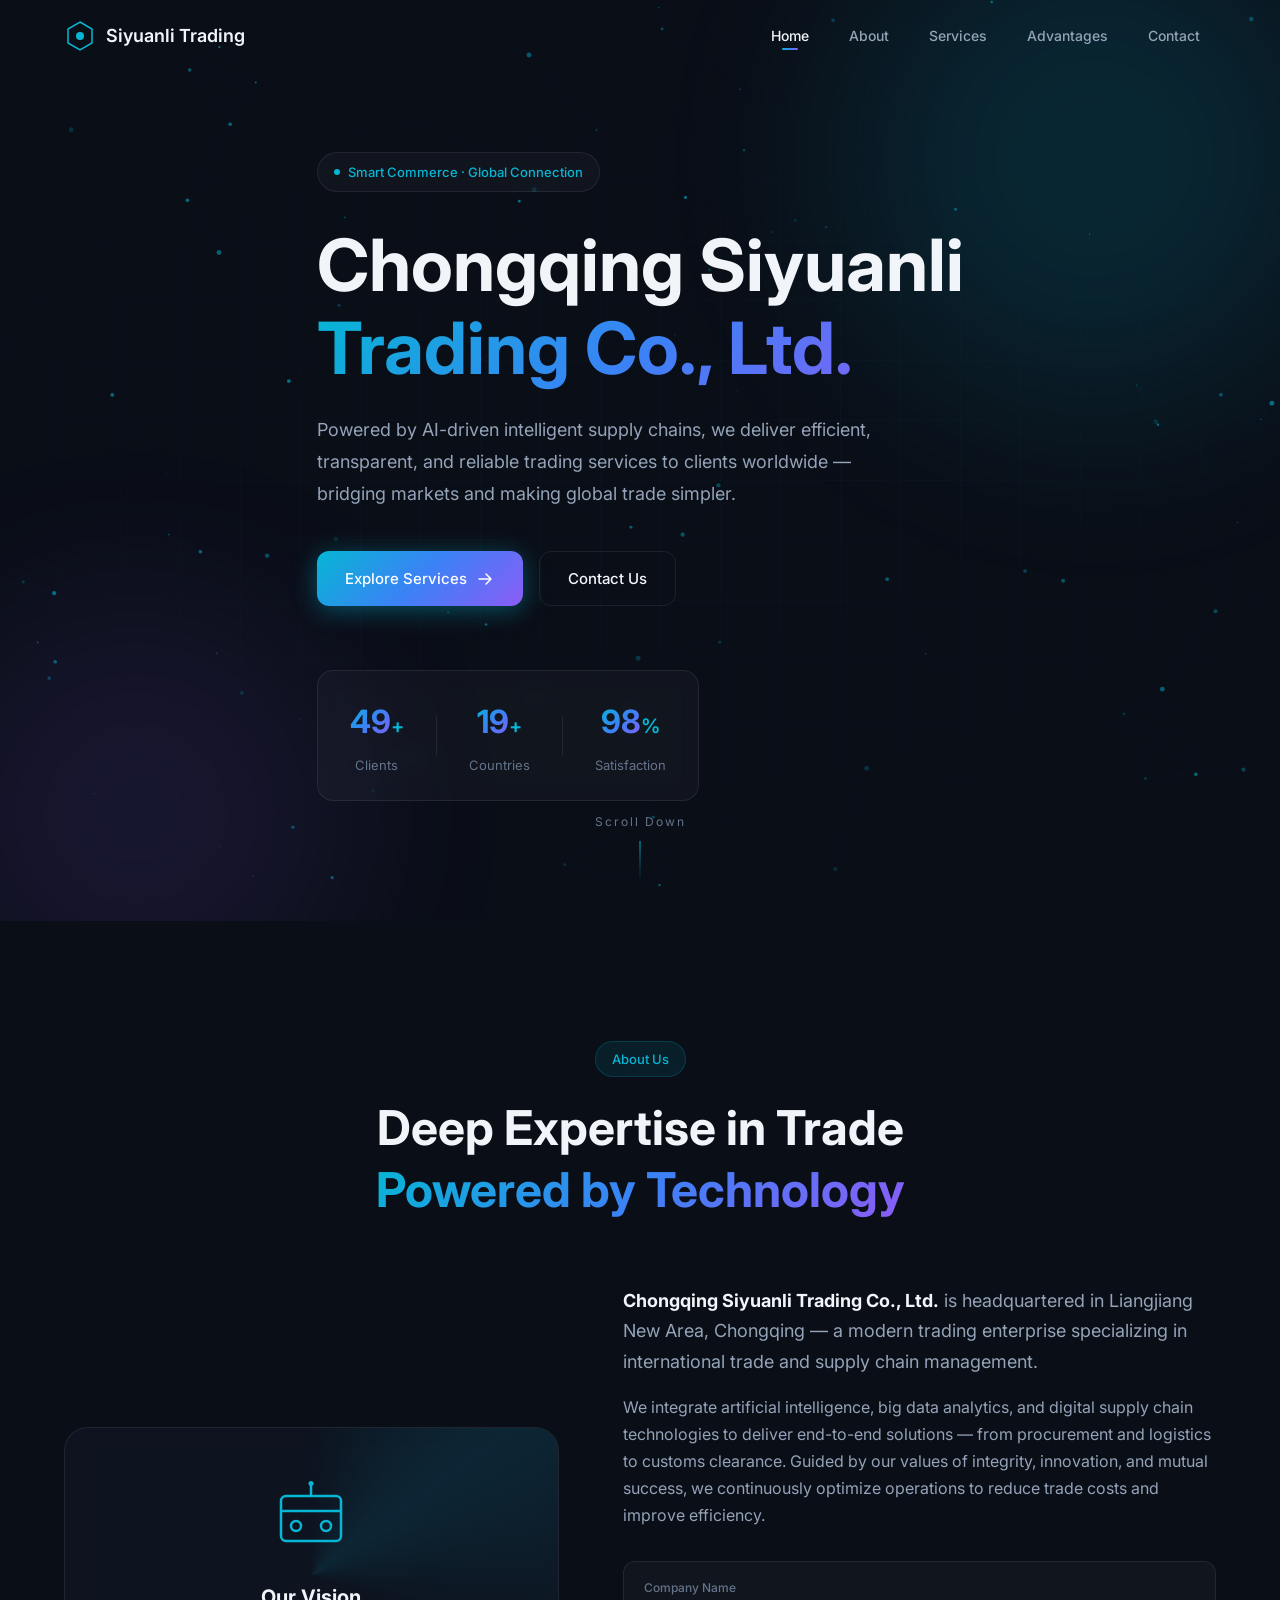
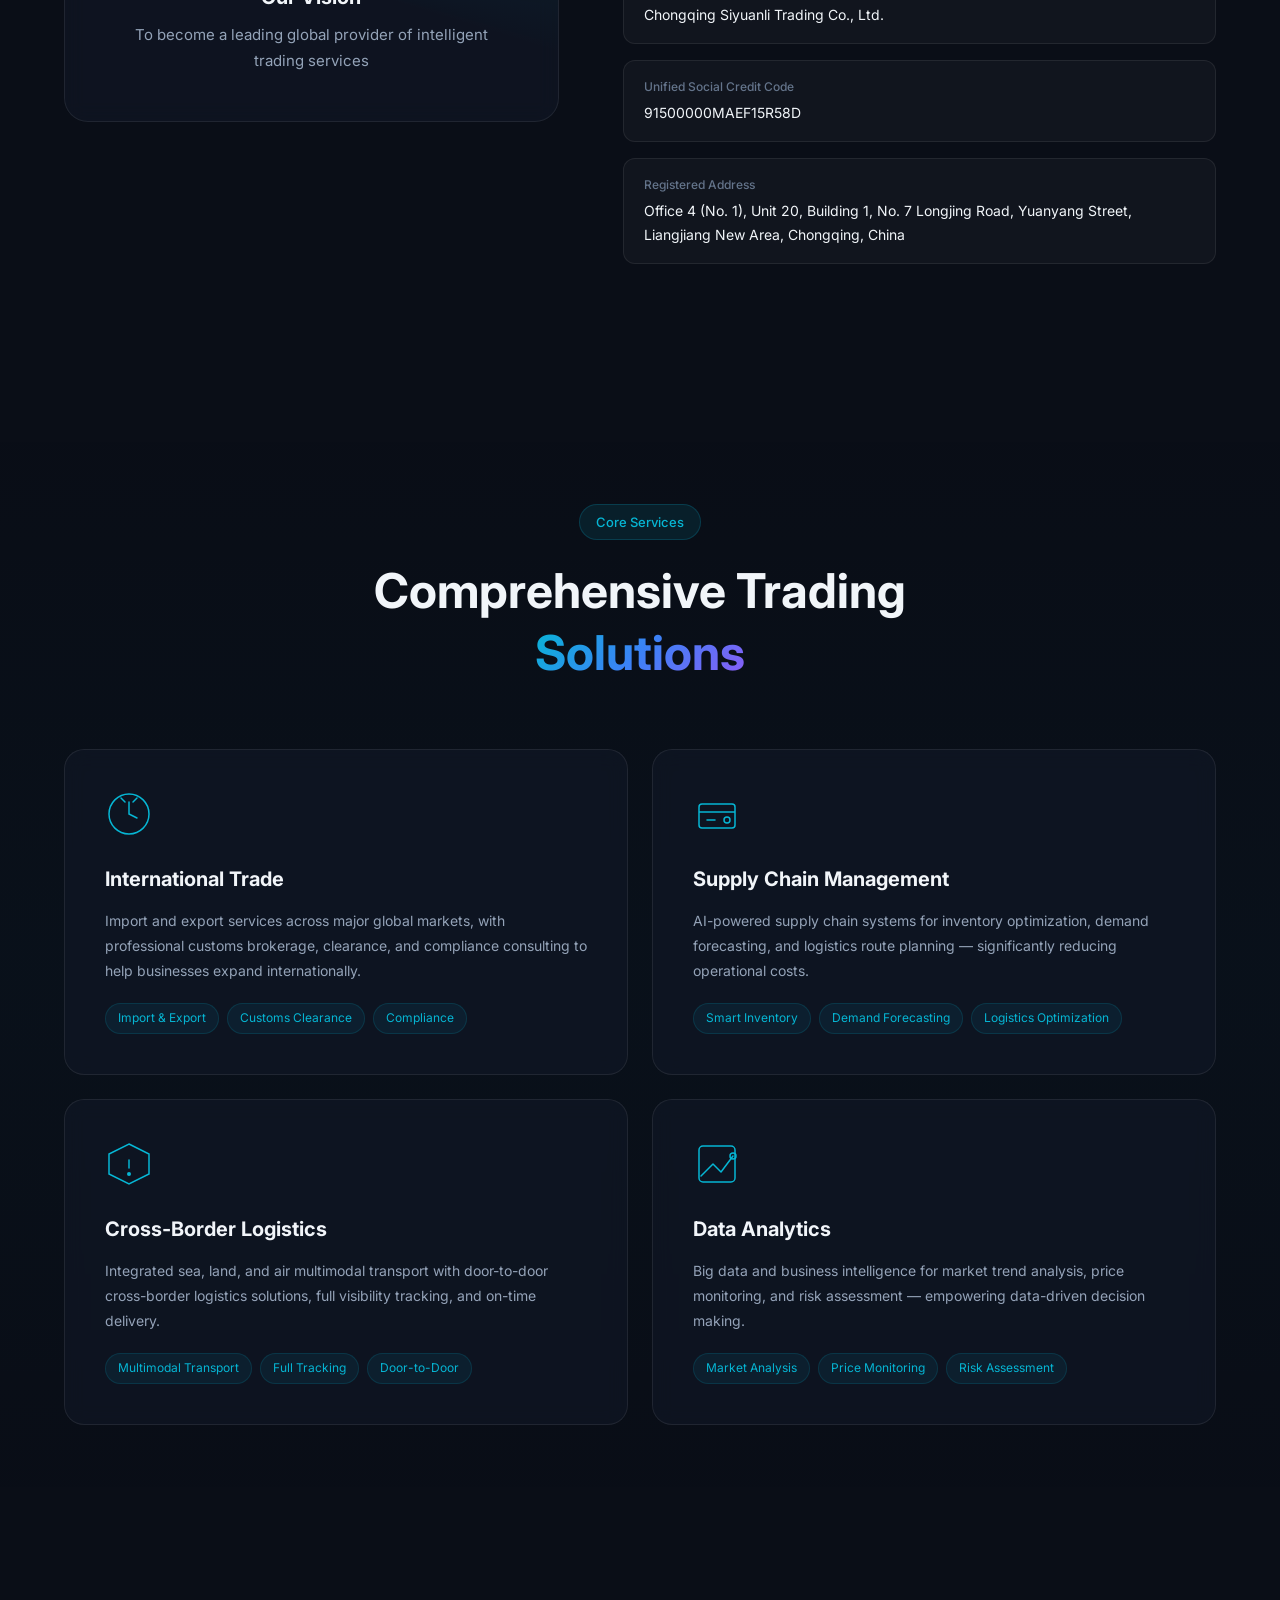
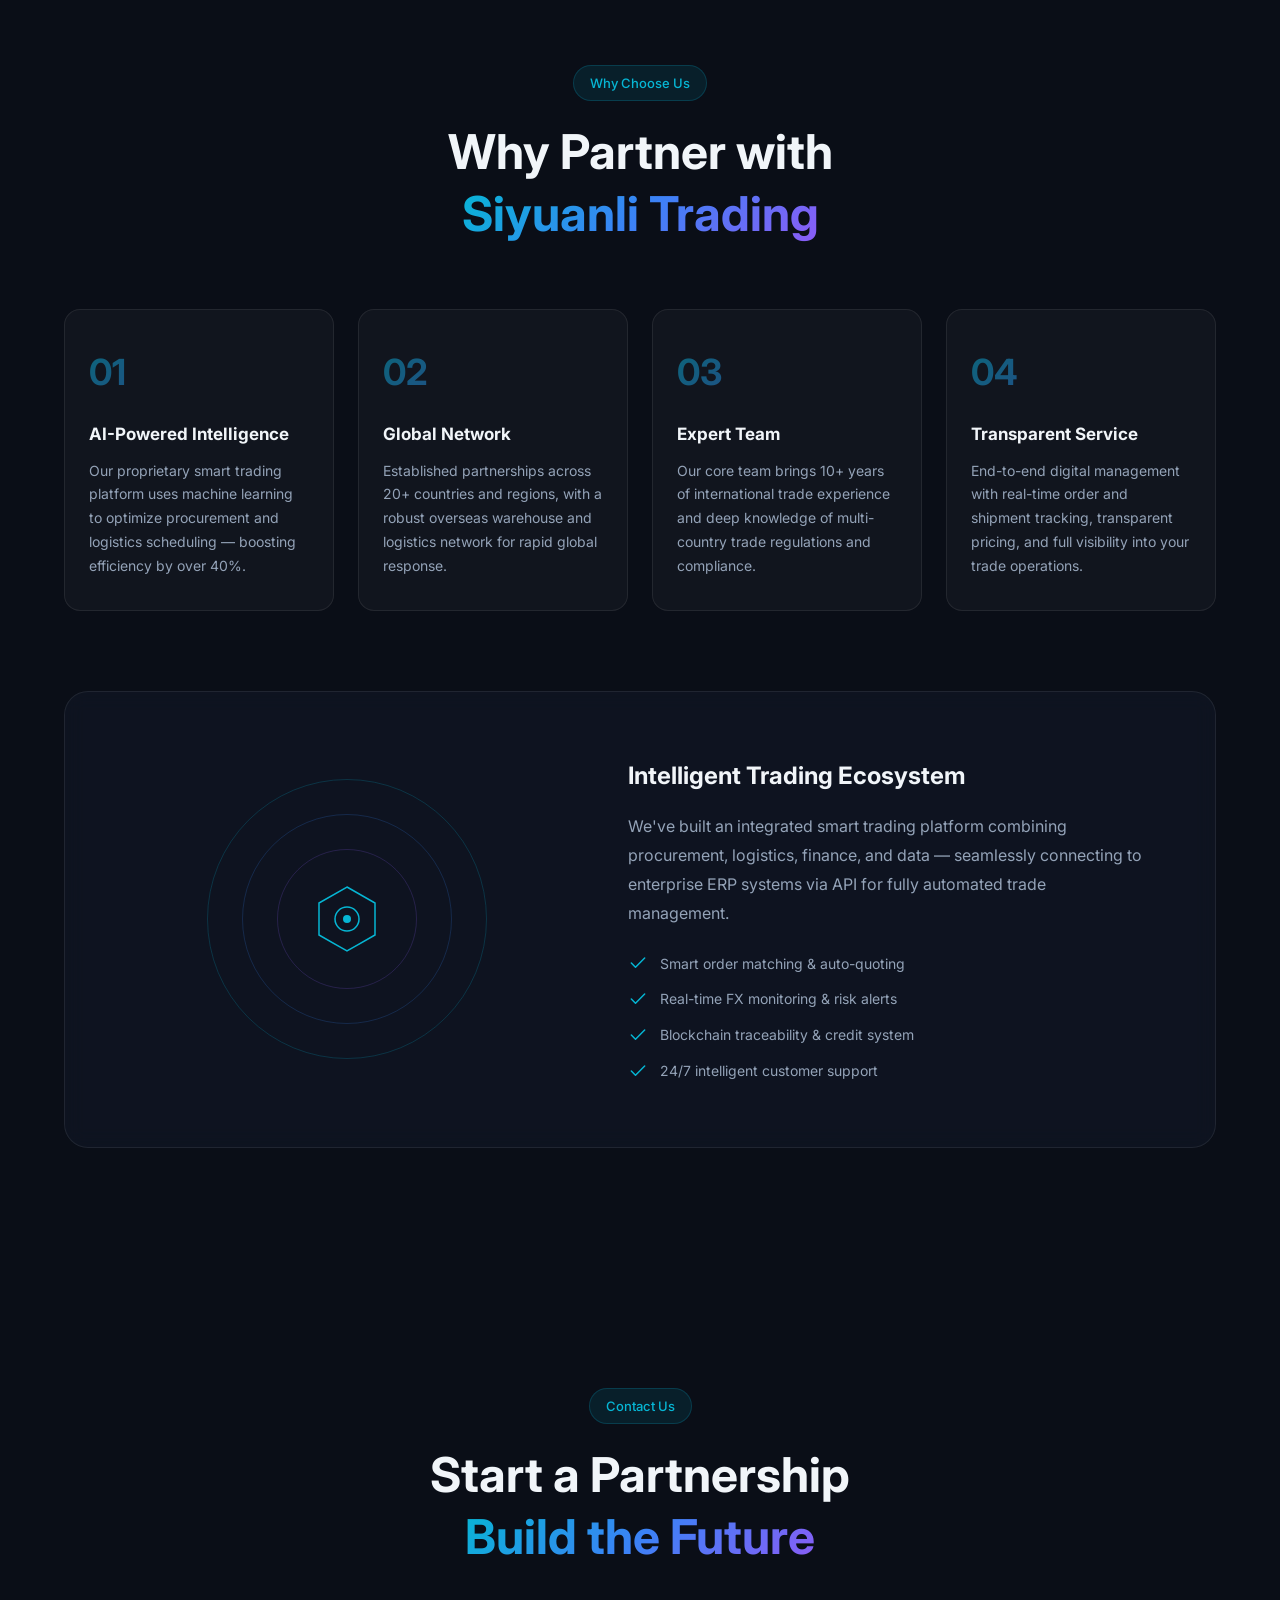
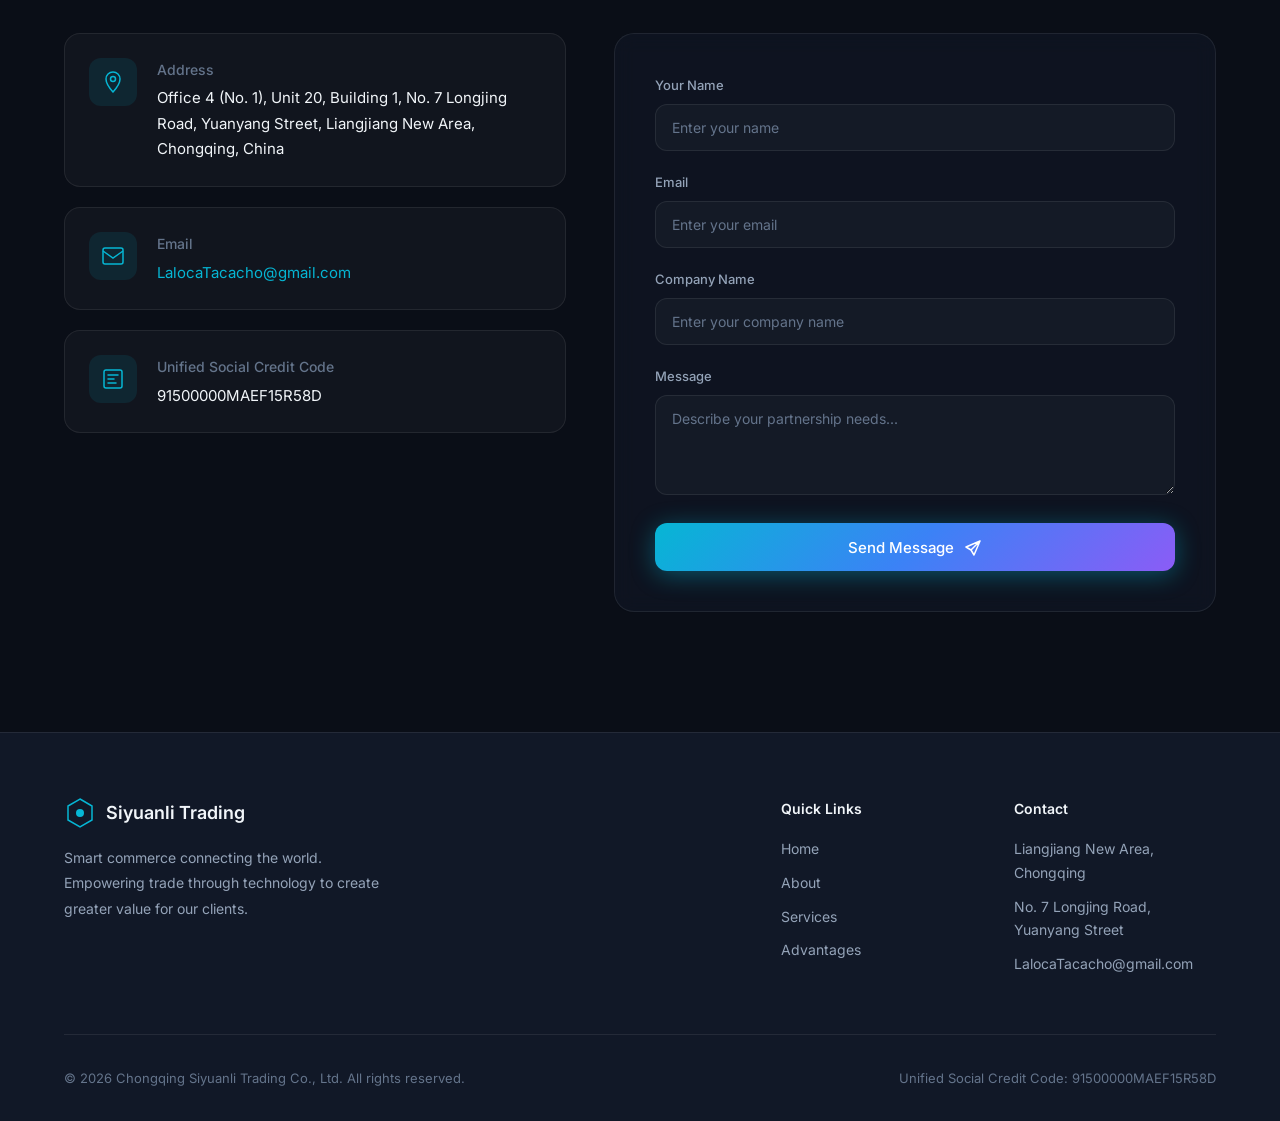
<file: index.html>
<!DOCTYPE html>
<html lang="en">
<head>
  <meta charset="UTF-8">
  <meta name="viewport" content="width=device-width, initial-scale=1.0">
  <meta name="description" content="Chongqing Siyuanli Trading Co., Ltd. — Smart commerce connecting the world. International trade and supply chain solutions.">
  <meta name="keywords" content="Siyuanli Trading, international trade, supply chain, trading company, Chongqing">
  <title>Chongqing Siyuanli Trading Co., Ltd. | Smart Commerce · Global Connection</title>
  <link rel="preconnect" href="https://fonts.googleapis.com">
  <link rel="preconnect" href="https://fonts.gstatic.com" crossorigin>
  <link href="https://fonts.googleapis.com/css2?family=Inter:wght@300;400;500;600;700&display=swap" rel="stylesheet">
  <link rel="stylesheet" href="css/styles.css">
</head>
<body>
  <div class="loader" id="loader">
    <div class="loader-inner">
      <div class="loader-ring"></div>
      <span class="loader-text">SIYUANLI</span>
    </div>
  </div>

  <canvas id="particle-canvas"></canvas>

  <header class="header" id="header">
    <nav class="nav container">
      <a href="#home" class="nav-logo">
        <span class="logo-icon">
          <svg viewBox="0 0 32 32" fill="none" xmlns="http://www.w3.org/2000/svg">
            <path d="M16 2L28 9V23L16 30L4 23V9L16 2Z" stroke="currentColor" stroke-width="1.5"/>
            <circle cx="16" cy="16" r="4" fill="currentColor"/>
          </svg>
        </span>
        <span class="logo-text">Siyuanli Trading</span>
      </a>
      <ul class="nav-menu" id="nav-menu">
        <li><a href="#home" class="nav-link active">Home</a></li>
        <li><a href="#about" class="nav-link">About</a></li>
        <li><a href="#services" class="nav-link">Services</a></li>
        <li><a href="#advantages" class="nav-link">Advantages</a></li>
        <li><a href="#contact" class="nav-link">Contact</a></li>
      </ul>
      <button class="nav-toggle" id="nav-toggle" aria-label="Menu">
        <span></span>
        <span></span>
        <span></span>
      </button>
    </nav>
  </header>

  <main>
    <section class="hero" id="home">
      <div class="hero-bg">
        <div class="hero-grid"></div>
        <div class="hero-glow hero-glow-1"></div>
        <div class="hero-glow hero-glow-2"></div>
      </div>
      <div class="container hero-content">
        <div class="hero-badge reveal">
          <span class="badge-dot"></span>
          Smart Commerce · Global Connection
        </div>
        <h1 class="hero-title reveal">
          <span class="title-line">Chongqing Siyuanli</span>
          <span class="title-line title-gradient">Trading Co., Ltd.</span>
        </h1>
        <p class="hero-desc reveal">
          Powered by AI-driven intelligent supply chains, we deliver efficient, transparent, and reliable
          trading services to clients worldwide — bridging markets and making global trade simpler.
        </p>
        <div class="hero-actions reveal">
          <a href="#services" class="btn btn-primary">
            <span>Explore Services</span>
            <svg width="20" height="20" viewBox="0 0 20 20" fill="none">
              <path d="M4 10H16M16 10L11 5M16 10L11 15" stroke="currentColor" stroke-width="1.5" stroke-linecap="round" stroke-linejoin="round"/>
            </svg>
          </a>
          <a href="#contact" class="btn btn-outline">Contact Us</a>
        </div>
        <div class="hero-stats reveal">
          <div class="stat-item">
            <span class="stat-number" data-target="50">0</span><span class="stat-suffix">+</span>
            <span class="stat-label">Clients</span>
          </div>
          <div class="stat-divider"></div>
          <div class="stat-item">
            <span class="stat-number" data-target="20">0</span><span class="stat-suffix">+</span>
            <span class="stat-label">Countries</span>
          </div>
          <div class="stat-divider"></div>
          <div class="stat-item">
            <span class="stat-number" data-target="99">0</span><span class="stat-suffix">%</span>
            <span class="stat-label">Satisfaction</span>
          </div>
        </div>
      </div>
      <div class="hero-scroll">
        <span>Scroll Down</span>
        <div class="scroll-line"></div>
      </div>
    </section>

    <section class="section about" id="about">
      <div class="container">
        <div class="section-header reveal">
          <span class="section-tag">About Us</span>
          <h2 class="section-title">Deep Expertise in Trade<br><span class="text-gradient">Powered by Technology</span></h2>
        </div>
        <div class="about-grid">
          <div class="about-visual reveal">
            <div class="about-card">
              <div class="about-card-glow"></div>
              <div class="about-icon-wrap">
                <svg viewBox="0 0 64 64" fill="none">
                  <rect x="8" y="16" width="48" height="36" rx="4" stroke="currentColor" stroke-width="2"/>
                  <path d="M8 28H56" stroke="currentColor" stroke-width="2"/>
                  <circle cx="20" cy="40" r="4" stroke="currentColor" stroke-width="2"/>
                  <circle cx="44" cy="40" r="4" stroke="currentColor" stroke-width="2"/>
                  <path d="M32 16V8" stroke="currentColor" stroke-width="2" stroke-linecap="round"/>
                  <circle cx="32" cy="6" r="2" fill="currentColor"/>
                </svg>
              </div>
              <h3>Our Vision</h3>
              <p>To become a leading global provider of intelligent trading services</p>
            </div>
          </div>
          <div class="about-content reveal">
            <p class="about-lead">
              <strong>Chongqing Siyuanli Trading Co., Ltd.</strong> is headquartered in Liangjiang New Area, Chongqing — a modern trading enterprise specializing in international trade and supply chain management.
            </p>
            <p>
              We integrate artificial intelligence, big data analytics, and digital supply chain technologies to deliver end-to-end solutions — from procurement and logistics to customs clearance. Guided by our values of integrity, innovation, and mutual success, we continuously optimize operations to reduce trade costs and improve efficiency.
            </p>
            <div class="about-info">
              <div class="info-item">
                <span class="info-label">Company Name</span>
                <span class="info-value">Chongqing Siyuanli Trading Co., Ltd.</span>
              </div>
              <div class="info-item">
                <span class="info-label">Unified Social Credit Code</span>
                <span class="info-value">91500000MAEF15R58D</span>
              </div>
              <div class="info-item">
                <span class="info-label">Registered Address</span>
                <span class="info-value">Office 4 (No. 1), Unit 20, Building 1, No. 7 Longjing Road, Yuanyang Street, Liangjiang New Area, Chongqing, China</span>
              </div>
            </div>
          </div>
        </div>
      </div>
    </section>

    <section class="section services" id="services">
      <div class="container">
        <div class="section-header reveal">
          <span class="section-tag">Core Services</span>
          <h2 class="section-title">Comprehensive Trading<br><span class="text-gradient">Solutions</span></h2>
        </div>
        <div class="services-grid">
          <div class="service-card reveal">
            <div class="service-icon">
              <svg viewBox="0 0 48 48" fill="none">
                <circle cx="24" cy="24" r="20" stroke="currentColor" stroke-width="1.5"/>
                <path d="M24 12V24L32 28" stroke="currentColor" stroke-width="1.5" stroke-linecap="round"/>
                <path d="M16 8L20 12M32 8L28 12" stroke="currentColor" stroke-width="1.5" stroke-linecap="round"/>
              </svg>
            </div>
            <h3>International Trade</h3>
            <p>Import and export services across major global markets, with professional customs brokerage, clearance, and compliance consulting to help businesses expand internationally.</p>
            <div class="service-tags">
              <span>Import & Export</span>
              <span>Customs Clearance</span>
              <span>Compliance</span>
            </div>
          </div>
          <div class="service-card reveal">
            <div class="service-icon">
              <svg viewBox="0 0 48 48" fill="none">
                <rect x="6" y="14" width="36" height="24" rx="3" stroke="currentColor" stroke-width="1.5"/>
                <path d="M6 22H42" stroke="currentColor" stroke-width="1.5"/>
                <path d="M14 30H22" stroke="currentColor" stroke-width="1.5" stroke-linecap="round"/>
                <circle cx="34" cy="30" r="3" stroke="currentColor" stroke-width="1.5"/>
              </svg>
            </div>
            <h3>Supply Chain Management</h3>
            <p>AI-powered supply chain systems for inventory optimization, demand forecasting, and logistics route planning — significantly reducing operational costs.</p>
            <div class="service-tags">
              <span>Smart Inventory</span>
              <span>Demand Forecasting</span>
              <span>Logistics Optimization</span>
            </div>
          </div>
          <div class="service-card reveal">
            <div class="service-icon">
              <svg viewBox="0 0 48 48" fill="none">
                <path d="M24 4L44 14V34L24 44L4 34V14L24 4Z" stroke="currentColor" stroke-width="1.5"/>
                <path d="M24 20V28" stroke="currentColor" stroke-width="1.5" stroke-linecap="round"/>
                <circle cx="24" cy="34" r="2" fill="currentColor"/>
              </svg>
            </div>
            <h3>Cross-Border Logistics</h3>
            <p>Integrated sea, land, and air multimodal transport with door-to-door cross-border logistics solutions, full visibility tracking, and on-time delivery.</p>
            <div class="service-tags">
              <span>Multimodal Transport</span>
              <span>Full Tracking</span>
              <span>Door-to-Door</span>
            </div>
          </div>
          <div class="service-card reveal">
            <div class="service-icon">
              <svg viewBox="0 0 48 48" fill="none">
                <path d="M8 36L20 24L28 32L40 16" stroke="currentColor" stroke-width="1.5" stroke-linecap="round" stroke-linejoin="round"/>
                <circle cx="40" cy="16" r="3" stroke="currentColor" stroke-width="1.5"/>
                <rect x="6" y="6" width="36" height="36" rx="4" stroke="currentColor" stroke-width="1.5"/>
              </svg>
            </div>
            <h3>Data Analytics</h3>
            <p>Big data and business intelligence for market trend analysis, price monitoring, and risk assessment — empowering data-driven decision making.</p>
            <div class="service-tags">
              <span>Market Analysis</span>
              <span>Price Monitoring</span>
              <span>Risk Assessment</span>
            </div>
          </div>
        </div>
      </div>
    </section>

    <section class="section advantages" id="advantages">
      <div class="container">
        <div class="section-header reveal">
          <span class="section-tag">Why Choose Us</span>
          <h2 class="section-title">Why Partner with<br><span class="text-gradient">Siyuanli Trading</span></h2>
        </div>
        <div class="advantages-grid">
          <div class="advantage-item reveal">
            <div class="advantage-number">01</div>
            <h3>AI-Powered Intelligence</h3>
            <p>Our proprietary smart trading platform uses machine learning to optimize procurement and logistics scheduling — boosting efficiency by over 40%.</p>
          </div>
          <div class="advantage-item reveal">
            <div class="advantage-number">02</div>
            <h3>Global Network</h3>
            <p>Established partnerships across 20+ countries and regions, with a robust overseas warehouse and logistics network for rapid global response.</p>
          </div>
          <div class="advantage-item reveal">
            <div class="advantage-number">03</div>
            <h3>Expert Team</h3>
            <p>Our core team brings 10+ years of international trade experience and deep knowledge of multi-country trade regulations and compliance.</p>
          </div>
          <div class="advantage-item reveal">
            <div class="advantage-number">04</div>
            <h3>Transparent Service</h3>
            <p>End-to-end digital management with real-time order and shipment tracking, transparent pricing, and full visibility into your trade operations.</p>
          </div>
        </div>
        <div class="tech-showcase reveal">
          <div class="tech-visual">
            <div class="tech-ring tech-ring-1"></div>
            <div class="tech-ring tech-ring-2"></div>
            <div class="tech-ring tech-ring-3"></div>
            <div class="tech-core">
              <svg viewBox="0 0 80 80" fill="none">
                <path d="M40 8L68 24V56L40 72L12 56V24L40 8Z" stroke="currentColor" stroke-width="1.5"/>
                <circle cx="40" cy="40" r="12" stroke="currentColor" stroke-width="1.5"/>
                <circle cx="40" cy="40" r="4" fill="currentColor"/>
              </svg>
            </div>
          </div>
          <div class="tech-content">
            <h3>Intelligent Trading Ecosystem</h3>
            <p>We've built an integrated smart trading platform combining procurement, logistics, finance, and data — seamlessly connecting to enterprise ERP systems via API for fully automated trade management.</p>
            <ul class="tech-features">
              <li>
                <svg width="20" height="20" viewBox="0 0 20 20" fill="none"><path d="M16.667 5L7.5 14.167 3.333 10" stroke="currentColor" stroke-width="1.5" stroke-linecap="round" stroke-linejoin="round"/></svg>
                Smart order matching &amp; auto-quoting
              </li>
              <li>
                <svg width="20" height="20" viewBox="0 0 20 20" fill="none"><path d="M16.667 5L7.5 14.167 3.333 10" stroke="currentColor" stroke-width="1.5" stroke-linecap="round" stroke-linejoin="round"/></svg>
                Real-time FX monitoring &amp; risk alerts
              </li>
              <li>
                <svg width="20" height="20" viewBox="0 0 20 20" fill="none"><path d="M16.667 5L7.5 14.167 3.333 10" stroke="currentColor" stroke-width="1.5" stroke-linecap="round" stroke-linejoin="round"/></svg>
                Blockchain traceability &amp; credit system
              </li>
              <li>
                <svg width="20" height="20" viewBox="0 0 20 20" fill="none"><path d="M16.667 5L7.5 14.167 3.333 10" stroke="currentColor" stroke-width="1.5" stroke-linecap="round" stroke-linejoin="round"/></svg>
                24/7 intelligent customer support
              </li>
            </ul>
          </div>
        </div>
      </div>
    </section>

    <section class="section contact" id="contact">
      <div class="container">
        <div class="section-header reveal">
          <span class="section-tag">Contact Us</span>
          <h2 class="section-title">Start a Partnership<br><span class="text-gradient">Build the Future</span></h2>
        </div>
        <div class="contact-grid">
          <div class="contact-info reveal">
            <div class="contact-card">
              <div class="contact-icon">
                <svg viewBox="0 0 24 24" fill="none">
                  <path d="M12 2C8.13 2 5 5.13 5 9c0 5.25 7 13 7 13s7-7.75 7-13c0-3.87-3.13-7-7-7z" stroke="currentColor" stroke-width="1.5"/>
                  <circle cx="12" cy="9" r="2.5" stroke="currentColor" stroke-width="1.5"/>
                </svg>
              </div>
              <div>
                <h4>Address</h4>
                <p>Office 4 (No. 1), Unit 20, Building 1, No. 7 Longjing Road, Yuanyang Street, Liangjiang New Area, Chongqing, China</p>
              </div>
            </div>
            <div class="contact-card">
              <div class="contact-icon">
                <svg viewBox="0 0 24 24" fill="none">
                  <rect x="2" y="4" width="20" height="16" rx="2" stroke="currentColor" stroke-width="1.5"/>
                  <path d="M2 7l10 7 10-7" stroke="currentColor" stroke-width="1.5"/>
                </svg>
              </div>
              <div>
                <h4>Email</h4>
                <p><a href="mailto:LalocaTacacho@gmail.com">LalocaTacacho@gmail.com</a></p>
              </div>
            </div>
            <div class="contact-card">
              <div class="contact-icon">
                <svg viewBox="0 0 24 24" fill="none">
                  <rect x="3" y="3" width="18" height="18" rx="2" stroke="currentColor" stroke-width="1.5"/>
                  <path d="M7 8h10M7 12h6M7 16h8" stroke="currentColor" stroke-width="1.5" stroke-linecap="round"/>
                </svg>
              </div>
              <div>
                <h4>Unified Social Credit Code</h4>
                <p>91500000MAEF15R58D</p>
              </div>
            </div>
          </div>
          <form class="contact-form reveal" id="contact-form">
            <div class="form-group">
              <label for="name">Your Name</label>
              <input type="text" id="name" name="name" placeholder="Enter your name" required>
            </div>
            <div class="form-group">
              <label for="email">Email</label>
              <input type="email" id="email" name="email" placeholder="Enter your email" required>
            </div>
            <div class="form-group">
              <label for="company">Company Name</label>
              <input type="text" id="company" name="company" placeholder="Enter your company name">
            </div>
            <div class="form-group">
              <label for="message">Message</label>
              <textarea id="message" name="message" rows="4" placeholder="Describe your partnership needs..." required></textarea>
            </div>
            <button type="submit" class="btn btn-primary btn-full">
              <span>Send Message</span>
              <svg width="20" height="20" viewBox="0 0 20 20" fill="none">
                <path d="M18 4L9 13M18 4L12 18L9 13M18 4L4 10L9 13" stroke="currentColor" stroke-width="1.5" stroke-linecap="round" stroke-linejoin="round"/>
              </svg>
            </button>
          </form>
        </div>
      </div>
    </section>
  </main>

  <footer class="footer">
    <div class="container">
      <div class="footer-top">
        <div class="footer-brand">
          <a href="#home" class="nav-logo">
            <span class="logo-icon">
              <svg viewBox="0 0 32 32" fill="none">
                <path d="M16 2L28 9V23L16 30L4 23V9L16 2Z" stroke="currentColor" stroke-width="1.5"/>
                <circle cx="16" cy="16" r="4" fill="currentColor"/>
              </svg>
            </span>
            <span class="logo-text">Siyuanli Trading</span>
          </a>
          <p>Smart commerce connecting the world. Empowering trade through technology to create greater value for our clients.</p>
        </div>
        <div class="footer-links">
          <div class="footer-col">
            <h4>Quick Links</h4>
            <ul>
              <li><a href="#home">Home</a></li>
              <li><a href="#about">About</a></li>
              <li><a href="#services">Services</a></li>
              <li><a href="#advantages">Advantages</a></li>
            </ul>
          </div>
          <div class="footer-col">
            <h4>Contact</h4>
            <ul>
              <li>Liangjiang New Area, Chongqing</li>
              <li>No. 7 Longjing Road, Yuanyang Street</li>
              <li><a href="mailto:LalocaTacacho@gmail.com">LalocaTacacho@gmail.com</a></li>
            </ul>
          </div>
        </div>
      </div>
      <div class="footer-bottom">
        <p>&copy; 2026 Chongqing Siyuanli Trading Co., Ltd. All rights reserved.</p>
        <p>Unified Social Credit Code: 91500000MAEF15R58D</p>
      </div>
    </div>
  </footer>

  <button class="back-to-top" id="back-to-top" aria-label="Back to top">
    <svg width="20" height="20" viewBox="0 0 20 20" fill="none">
      <path d="M10 16V4M10 4L5 9M10 4L15 9" stroke="currentColor" stroke-width="1.5" stroke-linecap="round" stroke-linejoin="round"/>
    </svg>
  </button>

  <script src="js/main.js"></script>
</body>
</html>
</file>
<file: css/styles.css>
/* ===== CSS Variables ===== */
:root {
  --bg-primary: #0a0e17;
  --bg-secondary: #111827;
  --bg-card: rgba(17, 24, 39, 0.6);
  --bg-glass: rgba(255, 255, 255, 0.03);
  --border-color: rgba(255, 255, 255, 0.08);
  --text-primary: #f1f5f9;
  --text-secondary: #94a3b8;
  --text-muted: #64748b;
  --accent-cyan: #06b6d4;
  --accent-blue: #3b82f6;
  --accent-purple: #8b5cf6;
  --accent-gradient: linear-gradient(135deg, #06b6d4, #3b82f6, #8b5cf6);
  --glow-cyan: rgba(6, 182, 212, 0.4);
  --glow-blue: rgba(59, 130, 246, 0.3);
  --font-family: 'Inter', -apple-system, BlinkMacSystemFont, sans-serif;
  --header-height: 72px;
  --container-width: 1200px;
  --transition: 0.3s cubic-bezier(0.4, 0, 0.2, 1);
  --transition-slow: 0.6s cubic-bezier(0.4, 0, 0.2, 1);
}

/* ===== Reset & Base ===== */
*, *::before, *::after {
  margin: 0;
  padding: 0;
  box-sizing: border-box;
}

html {
  scroll-behavior: smooth;
  scroll-padding-top: var(--header-height);
}

body {
  font-family: var(--font-family);
  background: var(--bg-primary);
  color: var(--text-primary);
  line-height: 1.7;
  overflow-x: hidden;
  -webkit-font-smoothing: antialiased;
}

a {
  color: inherit;
  text-decoration: none;
  transition: color var(--transition);
}

ul { list-style: none; }

img { max-width: 100%; display: block; }

.container {
  max-width: var(--container-width);
  margin: 0 auto;
  padding: 0 24px;
}

.text-gradient {
  background: var(--accent-gradient);
  -webkit-background-clip: text;
  -webkit-text-fill-color: transparent;
  background-clip: text;
}

/* ===== Loader ===== */
.loader {
  position: fixed;
  inset: 0;
  z-index: 10000;
  background: var(--bg-primary);
  display: flex;
  align-items: center;
  justify-content: center;
  transition: opacity 0.6s ease, visibility 0.6s ease;
}

.loader.hidden {
  opacity: 0;
  visibility: hidden;
  pointer-events: none;
}

.loader-inner {
  text-align: center;
}

.loader-ring {
  width: 48px;
  height: 48px;
  border: 2px solid var(--border-color);
  border-top-color: var(--accent-cyan);
  border-radius: 50%;
  animation: spin 0.8s linear infinite;
  margin: 0 auto 16px;
}

.loader-text {
  font-size: 14px;
  font-weight: 500;
  color: var(--text-secondary);
  letter-spacing: 4px;
}

@keyframes spin {
  to { transform: rotate(360deg); }
}

/* ===== Particle Canvas ===== */
#particle-canvas {
  position: fixed;
  inset: 0;
  z-index: 0;
  pointer-events: none;
}

/* ===== Header ===== */
.header {
  position: fixed;
  top: 0;
  left: 0;
  right: 0;
  z-index: 1000;
  height: var(--header-height);
  transition: background var(--transition), backdrop-filter var(--transition), box-shadow var(--transition);
}

.header.scrolled {
  background: rgba(10, 14, 23, 0.85);
  backdrop-filter: blur(20px);
  -webkit-backdrop-filter: blur(20px);
  box-shadow: 0 1px 0 var(--border-color);
}

.nav {
  display: flex;
  align-items: center;
  justify-content: space-between;
  height: 100%;
}

.nav-logo {
  display: flex;
  align-items: center;
  gap: 10px;
  font-weight: 600;
  font-size: 18px;
}

.logo-icon {
  width: 32px;
  height: 32px;
  color: var(--accent-cyan);
}

.nav-menu {
  display: flex;
  align-items: center;
  gap: 8px;
}

.nav-link {
  padding: 8px 16px;
  font-size: 14px;
  font-weight: 500;
  color: var(--text-secondary);
  border-radius: 8px;
  transition: all var(--transition);
  position: relative;
}

.nav-link:hover,
.nav-link.active {
  color: var(--text-primary);
}

.nav-link.active::after {
  content: '';
  position: absolute;
  bottom: 2px;
  left: 50%;
  transform: translateX(-50%);
  width: 16px;
  height: 2px;
  background: var(--accent-gradient);
  border-radius: 1px;
}

.nav-toggle {
  display: none;
  flex-direction: column;
  gap: 5px;
  background: none;
  border: none;
  cursor: pointer;
  padding: 4px;
}

.nav-toggle span {
  display: block;
  width: 24px;
  height: 2px;
  background: var(--text-primary);
  border-radius: 1px;
  transition: all var(--transition);
}

/* ===== Buttons ===== */
.btn {
  display: inline-flex;
  align-items: center;
  gap: 8px;
  padding: 14px 28px;
  font-size: 15px;
  font-weight: 500;
  font-family: inherit;
  border-radius: 12px;
  border: none;
  cursor: pointer;
  transition: all var(--transition);
  position: relative;
  overflow: hidden;
}

.btn-primary {
  background: var(--accent-gradient);
  color: #fff;
  box-shadow: 0 4px 24px var(--glow-cyan);
}

.btn-primary:hover {
  transform: translateY(-2px);
  box-shadow: 0 8px 32px var(--glow-cyan);
}

.btn-outline {
  background: transparent;
  color: var(--text-primary);
  border: 1px solid var(--border-color);
}

.btn-outline:hover {
  border-color: var(--accent-cyan);
  background: rgba(6, 182, 212, 0.08);
}

.btn-full {
  width: 100%;
  justify-content: center;
}

/* ===== Hero ===== */
.hero {
  position: relative;
  min-height: 100vh;
  display: flex;
  align-items: center;
  padding-top: var(--header-height);
  overflow: hidden;
}

.hero-bg {
  position: absolute;
  inset: 0;
  z-index: 0;
}

.hero-grid {
  position: absolute;
  inset: 0;
  background-image:
    linear-gradient(rgba(6, 182, 212, 0.03) 1px, transparent 1px),
    linear-gradient(90deg, rgba(6, 182, 212, 0.03) 1px, transparent 1px);
  background-size: 60px 60px;
  mask-image: radial-gradient(ellipse 80% 60% at 50% 50%, black 20%, transparent 70%);
}

.hero-glow {
  position: absolute;
  border-radius: 50%;
  filter: blur(100px);
  opacity: 0.5;
  animation: float 8s ease-in-out infinite;
}

.hero-glow-1 {
  width: 500px;
  height: 500px;
  background: var(--accent-cyan);
  top: -10%;
  right: -5%;
  opacity: 0.15;
}

.hero-glow-2 {
  width: 400px;
  height: 400px;
  background: var(--accent-purple);
  bottom: -10%;
  left: -5%;
  opacity: 0.12;
  animation-delay: -4s;
}

@keyframes float {
  0%, 100% { transform: translate(0, 0) scale(1); }
  33% { transform: translate(30px, -20px) scale(1.05); }
  66% { transform: translate(-20px, 15px) scale(0.95); }
}

.hero-content {
  position: relative;
  z-index: 1;
  padding: 80px 24px 120px;
}

.hero-badge {
  display: inline-flex;
  align-items: center;
  gap: 8px;
  padding: 8px 16px;
  background: var(--bg-glass);
  border: 1px solid var(--border-color);
  border-radius: 100px;
  font-size: 13px;
  font-weight: 500;
  color: var(--accent-cyan);
  margin-bottom: 32px;
  backdrop-filter: blur(10px);
}

.badge-dot {
  width: 6px;
  height: 6px;
  background: var(--accent-cyan);
  border-radius: 50%;
  animation: pulse 2s ease-in-out infinite;
}

@keyframes pulse {
  0%, 100% { opacity: 1; transform: scale(1); }
  50% { opacity: 0.5; transform: scale(1.5); }
}

.hero-title {
  font-size: clamp(40px, 7vw, 72px);
  font-weight: 700;
  line-height: 1.15;
  margin-bottom: 24px;
}

.title-line {
  display: block;
}

.title-gradient {
  background: var(--accent-gradient);
  -webkit-background-clip: text;
  -webkit-text-fill-color: transparent;
  background-clip: text;
}

.hero-desc {
  font-size: 18px;
  color: var(--text-secondary);
  max-width: 560px;
  margin-bottom: 40px;
  line-height: 1.8;
}

.hero-actions {
  display: flex;
  gap: 16px;
  flex-wrap: wrap;
  margin-bottom: 64px;
}

.hero-stats {
  display: flex;
  align-items: center;
  gap: 32px;
  padding: 24px 32px;
  background: var(--bg-glass);
  border: 1px solid var(--border-color);
  border-radius: 16px;
  backdrop-filter: blur(10px);
  width: fit-content;
}

.stat-item {
  text-align: center;
}

.stat-number {
  font-size: 32px;
  font-weight: 700;
  background: var(--accent-gradient);
  -webkit-background-clip: text;
  -webkit-text-fill-color: transparent;
  background-clip: text;
}

.stat-suffix {
  font-size: 20px;
  font-weight: 600;
  color: var(--accent-cyan);
}

.stat-label {
  display: block;
  font-size: 13px;
  color: var(--text-muted);
  margin-top: 4px;
}

.stat-divider {
  width: 1px;
  height: 40px;
  background: var(--border-color);
}

.hero-scroll {
  position: absolute;
  bottom: 40px;
  left: 50%;
  transform: translateX(-50%);
  display: flex;
  flex-direction: column;
  align-items: center;
  gap: 8px;
  z-index: 1;
}

.hero-scroll span {
  font-size: 12px;
  color: var(--text-muted);
  letter-spacing: 2px;
}

.scroll-line {
  width: 1px;
  height: 40px;
  background: linear-gradient(to bottom, var(--accent-cyan), transparent);
  animation: scrollLine 2s ease-in-out infinite;
}

@keyframes scrollLine {
  0% { transform: scaleY(0); transform-origin: top; }
  50% { transform: scaleY(1); transform-origin: top; }
  51% { transform: scaleY(1); transform-origin: bottom; }
  100% { transform: scaleY(0); transform-origin: bottom; }
}

/* ===== Sections ===== */
.section {
  position: relative;
  z-index: 1;
  padding: 120px 0;
}

.section-header {
  text-align: center;
  margin-bottom: 64px;
}

.section-tag {
  display: inline-block;
  padding: 6px 16px;
  background: rgba(6, 182, 212, 0.1);
  border: 1px solid rgba(6, 182, 212, 0.2);
  border-radius: 100px;
  font-size: 13px;
  font-weight: 500;
  color: var(--accent-cyan);
  margin-bottom: 20px;
}

.section-title {
  font-size: clamp(32px, 5vw, 48px);
  font-weight: 700;
  line-height: 1.3;
}

/* ===== About ===== */
.about-grid {
  display: grid;
  grid-template-columns: 1fr 1.2fr;
  gap: 64px;
  align-items: center;
}

.about-card {
  position: relative;
  padding: 48px;
  background: var(--bg-card);
  border: 1px solid var(--border-color);
  border-radius: 24px;
  text-align: center;
  overflow: hidden;
  backdrop-filter: blur(10px);
}

.about-card-glow {
  position: absolute;
  top: -50%;
  left: -50%;
  width: 200%;
  height: 200%;
  background: conic-gradient(from 0deg, transparent, var(--glow-cyan), transparent 30%);
  animation: rotate 6s linear infinite;
  opacity: 0.3;
}

@keyframes rotate {
  to { transform: rotate(360deg); }
}

.about-icon-wrap {
  position: relative;
  width: 80px;
  height: 80px;
  margin: 0 auto 24px;
  color: var(--accent-cyan);
}

.about-card h3 {
  position: relative;
  font-size: 20px;
  margin-bottom: 8px;
}

.about-card p {
  position: relative;
  color: var(--text-secondary);
  font-size: 15px;
}

.about-lead {
  font-size: 18px;
  margin-bottom: 20px;
  color: var(--text-secondary);
}

.about-lead strong {
  color: var(--text-primary);
}

.about-content p {
  color: var(--text-secondary);
  margin-bottom: 16px;
}

.about-info {
  margin-top: 32px;
  display: flex;
  flex-direction: column;
  gap: 16px;
}

.info-item {
  display: flex;
  flex-direction: column;
  gap: 4px;
  padding: 16px 20px;
  background: var(--bg-glass);
  border: 1px solid var(--border-color);
  border-radius: 12px;
  transition: border-color var(--transition);
}

.info-item:hover {
  border-color: rgba(6, 182, 212, 0.3);
}

.info-label {
  font-size: 12px;
  color: var(--text-muted);
  font-weight: 500;
}

.info-value {
  font-size: 14px;
  color: var(--text-primary);
}

/* ===== Services ===== */
.services {
  background: linear-gradient(180deg, transparent, rgba(6, 182, 212, 0.02), transparent);
}

.services-grid {
  display: grid;
  grid-template-columns: repeat(2, 1fr);
  gap: 24px;
}

.service-card {
  padding: 40px;
  background: var(--bg-card);
  border: 1px solid var(--border-color);
  border-radius: 20px;
  transition: all var(--transition-slow);
  backdrop-filter: blur(10px);
  position: relative;
  overflow: hidden;
}

.service-card::before {
  content: '';
  position: absolute;
  top: 0;
  left: 0;
  right: 0;
  height: 2px;
  background: var(--accent-gradient);
  transform: scaleX(0);
  transform-origin: left;
  transition: transform var(--transition-slow);
}

.service-card:hover {
  border-color: rgba(6, 182, 212, 0.2);
  transform: translateY(-4px);
  box-shadow: 0 20px 60px rgba(0, 0, 0, 0.3);
}

.service-card:hover::before {
  transform: scaleX(1);
}

.service-icon {
  width: 48px;
  height: 48px;
  color: var(--accent-cyan);
  margin-bottom: 24px;
}

.service-card h3 {
  font-size: 20px;
  margin-bottom: 12px;
}

.service-card p {
  font-size: 14px;
  color: var(--text-secondary);
  margin-bottom: 20px;
  line-height: 1.8;
}

.service-tags {
  display: flex;
  flex-wrap: wrap;
  gap: 8px;
}

.service-tags span {
  padding: 4px 12px;
  background: rgba(6, 182, 212, 0.08);
  border: 1px solid rgba(6, 182, 212, 0.15);
  border-radius: 100px;
  font-size: 12px;
  color: var(--accent-cyan);
}

/* ===== Advantages ===== */
.advantages-grid {
  display: grid;
  grid-template-columns: repeat(4, 1fr);
  gap: 24px;
  margin-bottom: 80px;
}

.advantage-item {
  padding: 32px 24px;
  background: var(--bg-glass);
  border: 1px solid var(--border-color);
  border-radius: 16px;
  transition: all var(--transition);
}

.advantage-item:hover {
  border-color: rgba(6, 182, 212, 0.2);
  background: rgba(6, 182, 212, 0.04);
}

.advantage-number {
  font-size: 36px;
  font-weight: 700;
  background: var(--accent-gradient);
  -webkit-background-clip: text;
  -webkit-text-fill-color: transparent;
  background-clip: text;
  opacity: 0.5;
  margin-bottom: 16px;
}

.advantage-item h3 {
  font-size: 17px;
  margin-bottom: 10px;
}

.advantage-item p {
  font-size: 14px;
  color: var(--text-secondary);
  line-height: 1.7;
}

.tech-showcase {
  display: grid;
  grid-template-columns: 1fr 1.2fr;
  gap: 64px;
  align-items: center;
  padding: 64px;
  background: var(--bg-card);
  border: 1px solid var(--border-color);
  border-radius: 24px;
  backdrop-filter: blur(10px);
}

.tech-visual {
  position: relative;
  width: 280px;
  height: 280px;
  margin: 0 auto;
}

.tech-ring {
  position: absolute;
  border: 1px solid var(--border-color);
  border-radius: 50%;
  top: 50%;
  left: 50%;
  transform: translate(-50%, -50%);
}

.tech-ring-1 {
  width: 100%;
  height: 100%;
  animation: techSpin 20s linear infinite;
  border-color: rgba(6, 182, 212, 0.2);
}

.tech-ring-2 {
  width: 75%;
  height: 75%;
  animation: techSpin 15s linear infinite reverse;
  border-color: rgba(59, 130, 246, 0.2);
}

.tech-ring-3 {
  width: 50%;
  height: 50%;
  animation: techSpin 10s linear infinite;
  border-color: rgba(139, 92, 246, 0.2);
}

@keyframes techSpin {
  to { transform: translate(-50%, -50%) rotate(360deg); }
}

.tech-core {
  position: absolute;
  top: 50%;
  left: 50%;
  transform: translate(-50%, -50%);
  width: 80px;
  height: 80px;
  color: var(--accent-cyan);
  animation: corePulse 3s ease-in-out infinite;
}

@keyframes corePulse {
  0%, 100% { filter: drop-shadow(0 0 8px var(--glow-cyan)); }
  50% { filter: drop-shadow(0 0 20px var(--glow-cyan)); }
}

.tech-content h3 {
  font-size: 24px;
  margin-bottom: 16px;
}

.tech-content p {
  color: var(--text-secondary);
  margin-bottom: 24px;
  line-height: 1.8;
}

.tech-features {
  display: flex;
  flex-direction: column;
  gap: 12px;
}

.tech-features li {
  display: flex;
  align-items: center;
  gap: 12px;
  font-size: 14px;
  color: var(--text-secondary);
}

.tech-features svg {
  color: var(--accent-cyan);
  flex-shrink: 0;
}

/* ===== Contact ===== */
.contact-grid {
  display: grid;
  grid-template-columns: 1fr 1.2fr;
  gap: 48px;
}

.contact-info {
  display: flex;
  flex-direction: column;
  gap: 20px;
}

.contact-card {
  display: flex;
  gap: 20px;
  padding: 24px;
  background: var(--bg-glass);
  border: 1px solid var(--border-color);
  border-radius: 16px;
  transition: all var(--transition);
}

.contact-card:hover {
  border-color: rgba(6, 182, 212, 0.2);
}

.contact-icon {
  width: 48px;
  height: 48px;
  display: flex;
  align-items: center;
  justify-content: center;
  background: rgba(6, 182, 212, 0.1);
  border-radius: 12px;
  color: var(--accent-cyan);
  flex-shrink: 0;
}

.contact-icon svg {
  width: 24px;
  height: 24px;
}

.contact-card h4 {
  font-size: 14px;
  color: var(--text-muted);
  margin-bottom: 4px;
  font-weight: 500;
}

.contact-card p {
  font-size: 15px;
  color: var(--text-primary);
}

.contact-card a {
  color: var(--accent-cyan);
}

.contact-card a:hover {
  text-decoration: underline;
}

.contact-form {
  padding: 40px;
  background: var(--bg-card);
  border: 1px solid var(--border-color);
  border-radius: 20px;
  backdrop-filter: blur(10px);
}

.form-group {
  margin-bottom: 20px;
}

.form-group label {
  display: block;
  font-size: 13px;
  font-weight: 500;
  color: var(--text-secondary);
  margin-bottom: 8px;
}

.form-group input,
.form-group textarea {
  width: 100%;
  padding: 14px 16px;
  background: var(--bg-glass);
  border: 1px solid var(--border-color);
  border-radius: 12px;
  color: var(--text-primary);
  font-family: inherit;
  font-size: 14px;
  transition: all var(--transition);
  outline: none;
}

.form-group input::placeholder,
.form-group textarea::placeholder {
  color: var(--text-muted);
}

.form-group input:focus,
.form-group textarea:focus {
  border-color: var(--accent-cyan);
  box-shadow: 0 0 0 3px rgba(6, 182, 212, 0.1);
}

.form-group textarea {
  resize: vertical;
  min-height: 100px;
}

/* ===== Footer ===== */
.footer {
  position: relative;
  z-index: 1;
  padding: 64px 0 32px;
  border-top: 1px solid var(--border-color);
  background: var(--bg-secondary);
}

.footer-top {
  display: grid;
  grid-template-columns: 1.5fr 1fr;
  gap: 64px;
  margin-bottom: 48px;
}

.footer-brand p {
  margin-top: 16px;
  font-size: 14px;
  color: var(--text-secondary);
  max-width: 320px;
  line-height: 1.8;
}

.footer-links {
  display: grid;
  grid-template-columns: 1fr 1fr;
  gap: 32px;
}

.footer-col h4 {
  font-size: 14px;
  font-weight: 600;
  margin-bottom: 16px;
}

.footer-col li {
  margin-bottom: 10px;
}

.footer-col a,
.footer-col li {
  font-size: 14px;
  color: var(--text-secondary);
  transition: color var(--transition);
}

.footer-col a:hover {
  color: var(--accent-cyan);
}

.footer-bottom {
  display: flex;
  justify-content: space-between;
  align-items: center;
  padding-top: 32px;
  border-top: 1px solid var(--border-color);
  flex-wrap: wrap;
  gap: 12px;
}

.footer-bottom p {
  font-size: 13px;
  color: var(--text-muted);
}

/* ===== Back to Top ===== */
.back-to-top {
  position: fixed;
  bottom: 32px;
  right: 32px;
  z-index: 999;
  width: 44px;
  height: 44px;
  display: flex;
  align-items: center;
  justify-content: center;
  background: var(--bg-card);
  border: 1px solid var(--border-color);
  border-radius: 12px;
  color: var(--text-primary);
  cursor: pointer;
  opacity: 0;
  visibility: hidden;
  transform: translateY(16px);
  transition: all var(--transition);
  backdrop-filter: blur(10px);
}

.back-to-top.visible {
  opacity: 1;
  visibility: visible;
  transform: translateY(0);
}

.back-to-top:hover {
  border-color: var(--accent-cyan);
  color: var(--accent-cyan);
  box-shadow: 0 4px 20px var(--glow-cyan);
}

/* ===== Reveal Animations ===== */
.reveal {
  opacity: 0;
  transform: translateY(32px);
  transition: opacity 0.8s cubic-bezier(0.4, 0, 0.2, 1),
              transform 0.8s cubic-bezier(0.4, 0, 0.2, 1);
}

.reveal.visible {
  opacity: 1;
  transform: translateY(0);
}

/* Stagger children */
.services-grid .reveal:nth-child(2) { transition-delay: 0.1s; }
.services-grid .reveal:nth-child(3) { transition-delay: 0.2s; }
.services-grid .reveal:nth-child(4) { transition-delay: 0.3s; }

.advantages-grid .reveal:nth-child(2) { transition-delay: 0.1s; }
.advantages-grid .reveal:nth-child(3) { transition-delay: 0.2s; }
.advantages-grid .reveal:nth-child(4) { transition-delay: 0.3s; }

.hero-content .reveal:nth-child(1) { transition-delay: 0.1s; }
.hero-content .reveal:nth-child(2) { transition-delay: 0.2s; }
.hero-content .reveal:nth-child(3) { transition-delay: 0.3s; }
.hero-content .reveal:nth-child(4) { transition-delay: 0.4s; }
.hero-content .reveal:nth-child(5) { transition-delay: 0.5s; }

/* ===== Toast ===== */
.toast {
  position: fixed;
  bottom: 32px;
  left: 50%;
  transform: translateX(-50%) translateY(100px);
  z-index: 10001;
  padding: 14px 28px;
  background: var(--bg-card);
  border: 1px solid rgba(6, 182, 212, 0.3);
  border-radius: 12px;
  font-size: 14px;
  color: var(--text-primary);
  backdrop-filter: blur(20px);
  opacity: 0;
  transition: all 0.4s cubic-bezier(0.4, 0, 0.2, 1);
  pointer-events: none;
}

.toast.show {
  opacity: 1;
  transform: translateX(-50%) translateY(0);
}

/* ===== Responsive ===== */
@media (max-width: 1024px) {
  .advantages-grid {
    grid-template-columns: repeat(2, 1fr);
  }

  .tech-showcase {
    grid-template-columns: 1fr;
    text-align: center;
    padding: 48px 32px;
  }

  .tech-features {
    align-items: center;
  }
}

@media (max-width: 768px) {
  .nav-menu {
    position: fixed;
    top: var(--header-height);
    left: 0;
    right: 0;
    flex-direction: column;
    padding: 24px;
    background: rgba(10, 14, 23, 0.95);
    backdrop-filter: blur(20px);
    border-bottom: 1px solid var(--border-color);
    transform: translateY(-120%);
    opacity: 0;
    transition: all var(--transition);
  }

  .nav-menu.open {
    transform: translateY(0);
    opacity: 1;
  }

  .nav-toggle {
    display: flex;
  }

  .nav-toggle.active span:nth-child(1) {
    transform: rotate(45deg) translate(5px, 5px);
  }

  .nav-toggle.active span:nth-child(2) {
    opacity: 0;
  }

  .nav-toggle.active span:nth-child(3) {
    transform: rotate(-45deg) translate(5px, -5px);
  }

  .about-grid,
  .contact-grid {
    grid-template-columns: 1fr;
    gap: 40px;
  }

  .services-grid {
    grid-template-columns: 1fr;
  }

  .advantages-grid {
    grid-template-columns: 1fr;
  }

  .hero-stats {
    flex-direction: column;
    gap: 20px;
    width: 100%;
  }

  .stat-divider {
    width: 40px;
    height: 1px;
  }

  .footer-top {
    grid-template-columns: 1fr;
    gap: 40px;
  }

  .footer-bottom {
    flex-direction: column;
    text-align: center;
  }

  .hero-scroll {
    display: none;
  }
}

@media (max-width: 480px) {
  .hero-actions {
    flex-direction: column;
  }

  .btn {
    width: 100%;
    justify-content: center;
  }

  .contact-form {
    padding: 24px;
  }
}
</file>
